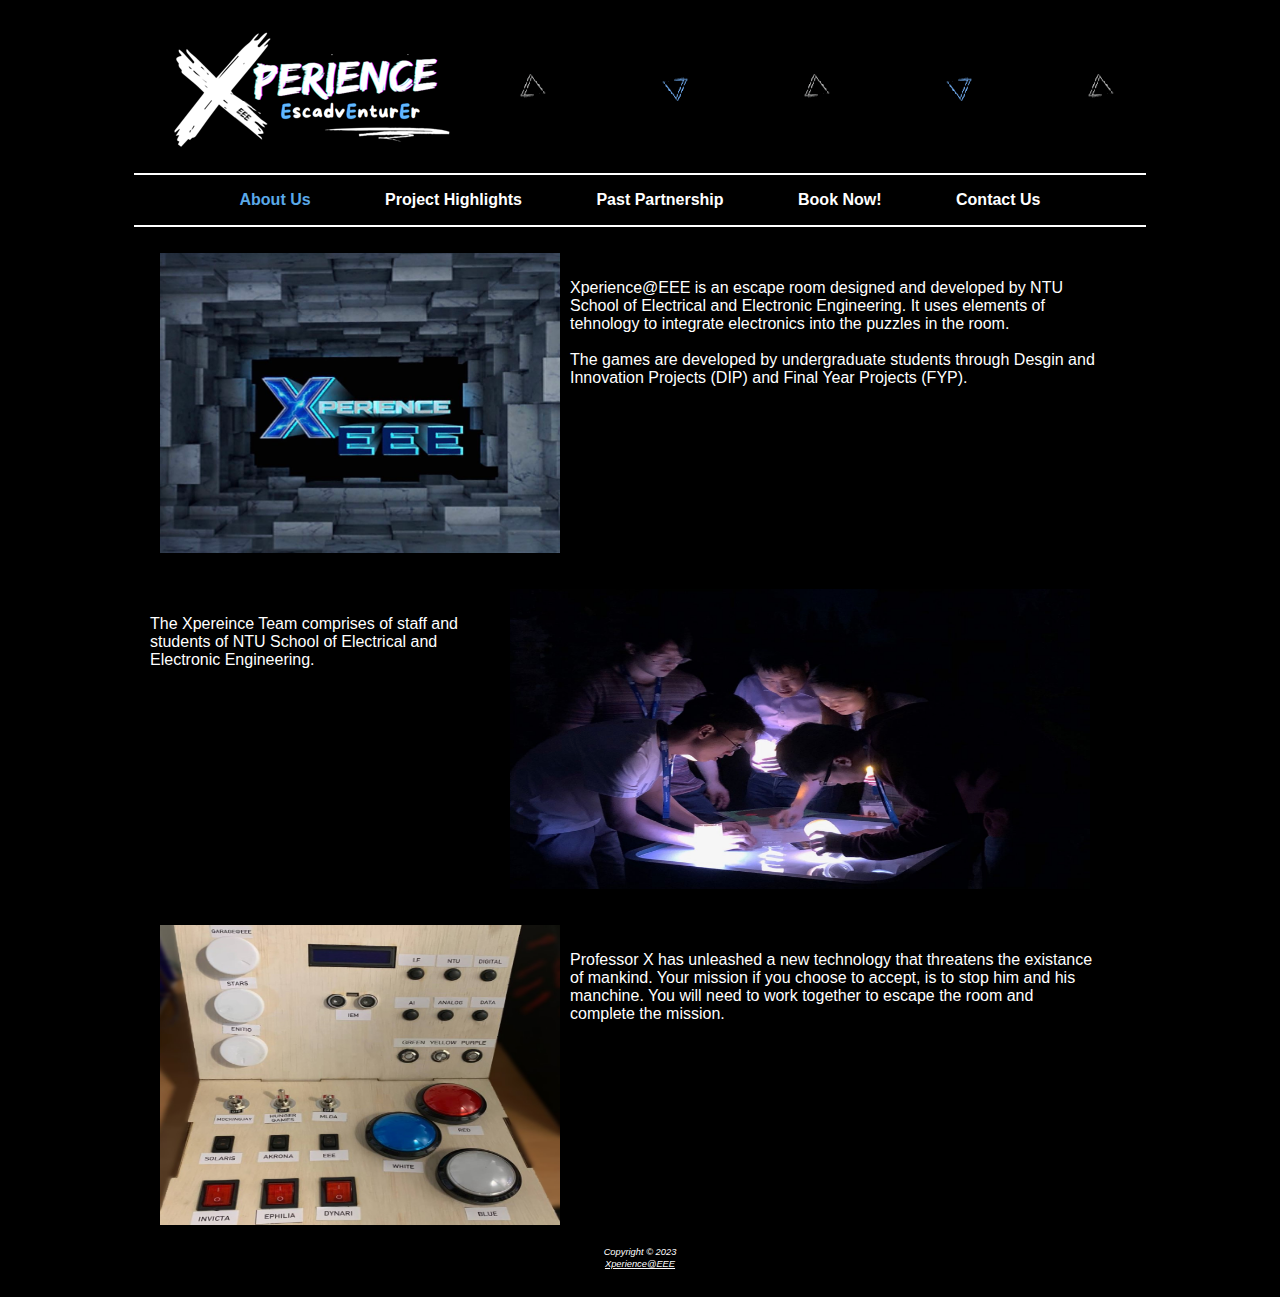
<file: Project Actual/index.html>
<!DOCTYPE html>
<html lang="en">
<head>
	<title>Xperience</title>
	<meta charset="utf-8">
	<link rel="stylesheet" href="CSS_style.css">
</head>
<body>
	<div id="wrapper">
		<header>
			<div class="center">
				<div class="column"><a href="index.html"><img src="Logo.png" alt="Xperience"></a></div>
				<div class="column"><img src="triangle.png" alt="Triangle"></div>
				<div class="column"><img src="triangleblue.png" alt="Triangle"></div>
				<div class="column"><img src="triangle.png" alt="Triangle"></div>
				<div class="column"><img src="triangleblue.png" alt="Triangle"></div>
				<div class="column"><img src="triangle.png" alt="Triangle"></div>
			</div>
		</header>
		<div id="navrow">
			<nav>
				<ul>
					<li><a href="index.html" style="color:#5AA9E9">About Us</a></li>
					<li><a href="projects.html">Project Highlights</a></li>
					<li><a href="partnership.html">Past Partnership</a></li>
					<li><a href="book.html">Book Now!</a></li>
					<li><a href="contact.html">Contact Us</a></li>
				</ul>
			</nav>
		</div>
		<div id="content">
			<div id="rowcontent">
				<p> 
					<img src="Xperience_Play_1.jpg" alt="Xperience Picture" height= 300px id="floatleft"></br></br>
					Xperience@EEE is an escape room designed and developed by NTU School of Electrical and Electronic Engineering. It uses elements of tehnology to integrate electronics into the puzzles in the room. </br></br>
					The games are developed by undergraduate students through Desgin and Innovation Projects (DIP) and Final Year Projects (FYP). </br>
				</p>
			</div>
			<div id="rowcontent">
				<p> 
					<img src="Xperience_Play_2.jpg" alt="Xperience Team Picture" height= 300px id="floatright"></br></br>
					The Xpereince Team comprises of staff and students of NTU School of Electrical and Electronic Engineering. <!--The Academic Programme Office overlooks the room's infrastructure and development. The Xperience Development Team from Garage@EEE implements and performs upgrades to the existing games. The EEE Lead Xpereince Team coordinates the bookings for Xpereince. Students' DIP and FYP contribute to the puzzles in Xpereince.-->
				</p>
			</div>
			<div id="rowcontent">
				<p> 
					<img src="professorX.jpg" alt="Xperience Picture" height= 300px id="floatleft"></br></br>Professor X has unleashed a new technology that threatens the existance of mankind. Your mission if you choose to accept, is to stop him and his manchine. You will need to work together to escape the room and complete the mission.
				</p>
			</div>
		</div>
		<footer>
			<small><i>Copyright &copy; 2023<br>
			<a href="contact.html">Xperience@EEE</a></i></small>
		</footer>
	</div>
</body>
</html>
</file>
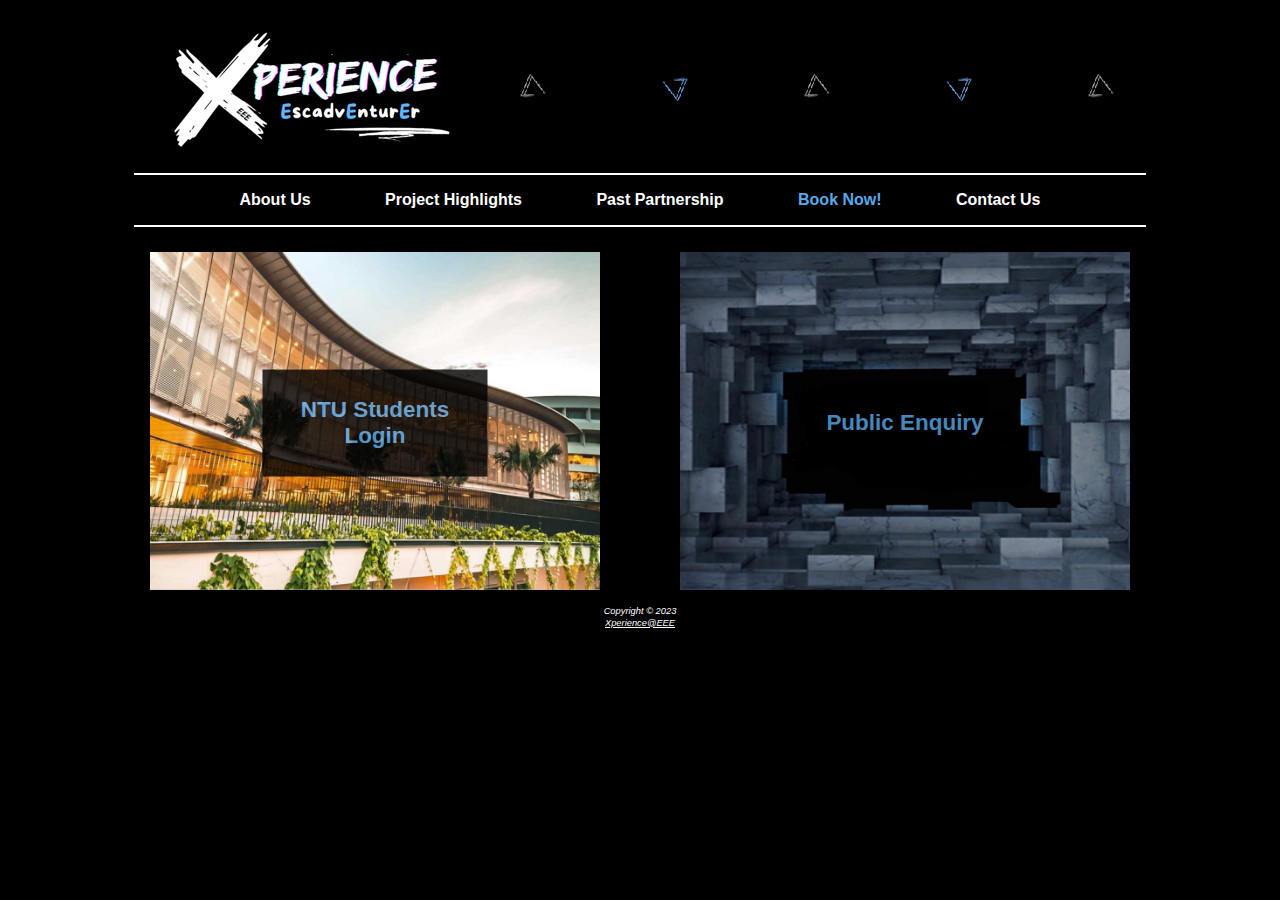
<file: Project Actual/book.html>
<!DOCTYPE html>
<html lang="en">
<head>
	<title>Xperience</title>
	<meta charset="utf-8">
	<link rel="stylesheet" href="CSS_style.css">
</head>
<body>
	<div id="wrapper">
		<header>
			<div class="center">
				<div class="column"><a href="index.html"><img src="Logo.png" alt="Xperience"></a></div>
				<div class="column"><img src="triangle.png" alt="Triangle"></div>
				<div class="column"><img src="triangleblue.png" alt="Triangle"></div>
				<div class="column"><img src="triangle.png" alt="Triangle"></div>
				<div class="column"><img src="triangleblue.png" alt="Triangle"></div>
				<div class="column"><img src="triangle.png" alt="Triangle"></div>
			</div>
		</header>
		<div id="navrow">
			<nav>
				<ul>
					<li><a href="index.html">About Us</a></li>
					<li><a href="projects.html">Project Highlights</a></li>
					<li><a href="partnership.html">Past Partnership</a></li>
					<li><a href="book.html" style="color:#5AA9E9">Book Now!</a></li>
					<li><a href="contact.html">Contact Us</a></li>
				</ul>
			</nav>
		</div>
		<div id="content">
			<div id="left">
				<a href="loginsite.php">
				<div class="container">
					<img src="NTULogin.png" alt="NTU Login" width= 450px>
					<div class="text_centered" id="login"><h3>NTU Students Login</h3></div>
				</div></a>
			</div>
			<div id="right">
				<a href="contact.html">
				<div class="container">
					<img src="Xperience_frame.png" alt="Xperience Enquiry" width= 450px>
					<div class="text_centered" id="login"><h3>Public Enquiry</h3></div>
				</div></a>	
			</div>
		</div>
		<footer>
			<small><i>Copyright &copy; 2023<br>
			<a href="contact.html">Xperience@EEE</a></i></small>
		</footer>
	</div>
</body>
</html>
</file>
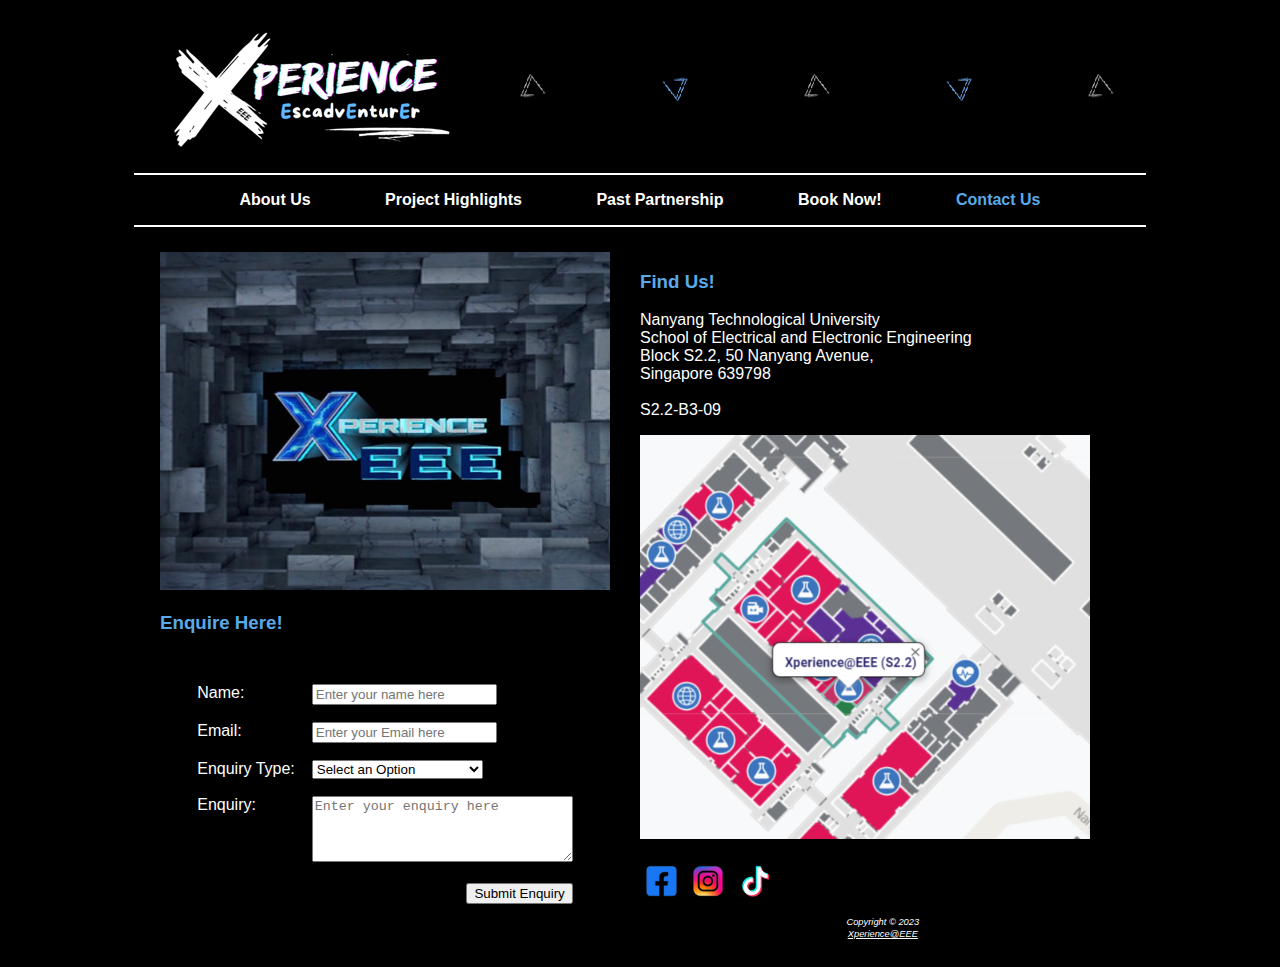
<file: Project Actual/contact.html>
<!DOCTYPE html>
<html lang="en">
<head>
	<title>Xperience</title>
	<meta charset="utf-8">
	<link rel="stylesheet" href="CSS_style.css">
	<script type='text/javascript'>		
		function checkName(event) {
			var myName = event.currentTarget;
			var pos = myName.value.search(/^[a-zA-Z\s]{3,20}$/);
				if (pos < 0){
					document.getElementById("nameresult").innerHTML = "Invalid Name";
					myName.focus();
					myName.select();
					return false;
				} else {
					document.getElementById("nameresult").innerHTML = " ";
					myName.focus();
					myName.select();
					return false;
				}
		}
		function chkEnquiry(event) {
			var myEnquiry = event.currentTarget;
			var pos = myEnquiry.value.search(/^.{1,500}$/);
				if (pos < 0){
					document.getElementById("nameresult").innerHTML = "Invalid Enquiry";
					myEnquiry.focus();
					myEnquiry.select();
					return false;
				} else {
					document.getElementById("nameresult").innerHTML = " ";
					myEnquiry.focus();
					myEnquiry.select();
					return false;
				}
		}
	</script>
</head>
<body>
	<div id="wrapper">
		<header>
			<div class="center">
				<div class="column"><a href="index.html"><img src="Logo.png" alt="Xperience"></a></div>
				<div class="column"><img src="triangle.png" alt="Triangle"></div>
				<div class="column"><img src="triangleblue.png" alt="Triangle"></div>
				<div class="column"><img src="triangle.png" alt="Triangle"></div>
				<div class="column"><img src="triangleblue.png" alt="Triangle"></div>
				<div class="column"><img src="triangle.png" alt="Triangle"></div>
			</div>
		</header>
		<div id="navrow">
			<nav>
				<ul>
					<li><a href="index.html">About Us</a></li>
					<li><a href="projects.html">Project Highlights</a></li>
					<li><a href="partnership.html">Past Partnership</a></li>
					<li><a href="book.html">Book Now!</a></li>
					<li><a href="contact.html" style="color:#5AA9E9">Contact Us</a></li>
				</ul>
			</nav>
		</div>
		<div id="content">
			<div id="rowcontent">
				<div id="left">
					<div class="container">
						<img src="Xperience_Play_1.jpg" alt="Xperience Picture" width= 450px>
					</div>
					<div id="Enquire">
						<h3> Enquire Here! </h3>
						<form action="enquiryform.php" method="post">
							<table border="0">
								<tr>
									<p class="errortext" id="nameresult" style="color: red;"></p>
								</tr>
								<tr>
									<td>Name: </td>
									<td>
										<input type="text" name="Name" id="Name" required placeholder = "Enter your name here" >
									</td>
								</tr>
								<tr>
									<td>Email: </td>
									<td>
										<input type="email" name="EmailID" id="EmailID" required placeholder = "Enter your Email here">
									</td>
								</tr>
								<tr>
									<td>Enquiry Type: </td>
									<td>
										<select name="EnquiryType" required id="EnquiryType">
											<option value = "none" selected disabled hidden>Select an Option</option>
											<option value = "Booking">NTU student booking</option>
											<option value = "Project">Project opportunities</option>
											<option value = "Partnership">Partnership opportunities</option>
											<option value = "Others">Others</option>
										</select>
									</td>
								</tr>
								<tr>
									<td>Enquiry: </td>
									<td>
										<textarea type="text" name="Enquiry" id="Enquiry" rows="4" cols="30" required  placeholder = "Enter your enquiry here"></textarea></br>
									</td>
								</tr>
								<tr>
									<td colspan="2" style= "text-align:right">
										<input type="submit" value="Submit Enquiry" id="submitbutton">
									</td>
								</tr>
							</table>
							<script type = "text/javascript">
								var Name = document.getElementById("Name");
								Name.addEventListener("change", checkName, false);
								var Enquiry = document.getElementById("Enquiry");
								Enquiry.addEventListener("change", chkEnquiry, false);
							</script>
						</form>
					</div>
				</div>
				<div id="right">
					<h3> Find Us! </h3>
					<p>
						Nanyang Technological University </br>
						School of Electrical an​​d Electronic Engineeri​ng </br>
						Block S2.2, 50 Nanyan​g Avenue, </br>
						Singapore 639​798 </br>
						</br>
						S2.2-B3-09 </br>
					</p>
					<div class="container">
						<img src="Xperience_Location.png" alt="Xperience Location" width= 450px>
					</div>
					</br>
					<!--<a href="https://facebook.com">--><img src="facebook.png" alt="Facebook" height= 40px><!--</a>-->
					<!--<a href="https://instagram.com">--><img src="instagram.png" alt="Instagram" height= 40px><!--</a>-->
					<!--<a href="https://tiktok.com">--><img src="tiktok.png" alt="Tiktok" height= 40px><!--</a>-->
					<!--<a href="mailto:eeelead@ntu.edu.sg"><img src="email.png" alt="Email" height= 40px></a>-->
				</div>
			</div>
		</div>
		<footer>
			<small><i>Copyright &copy; 2023<br>
			<a href="contact.html">Xperience@EEE</a></i></small>
		</footer>
	</div>
</body>
</html>
</file>
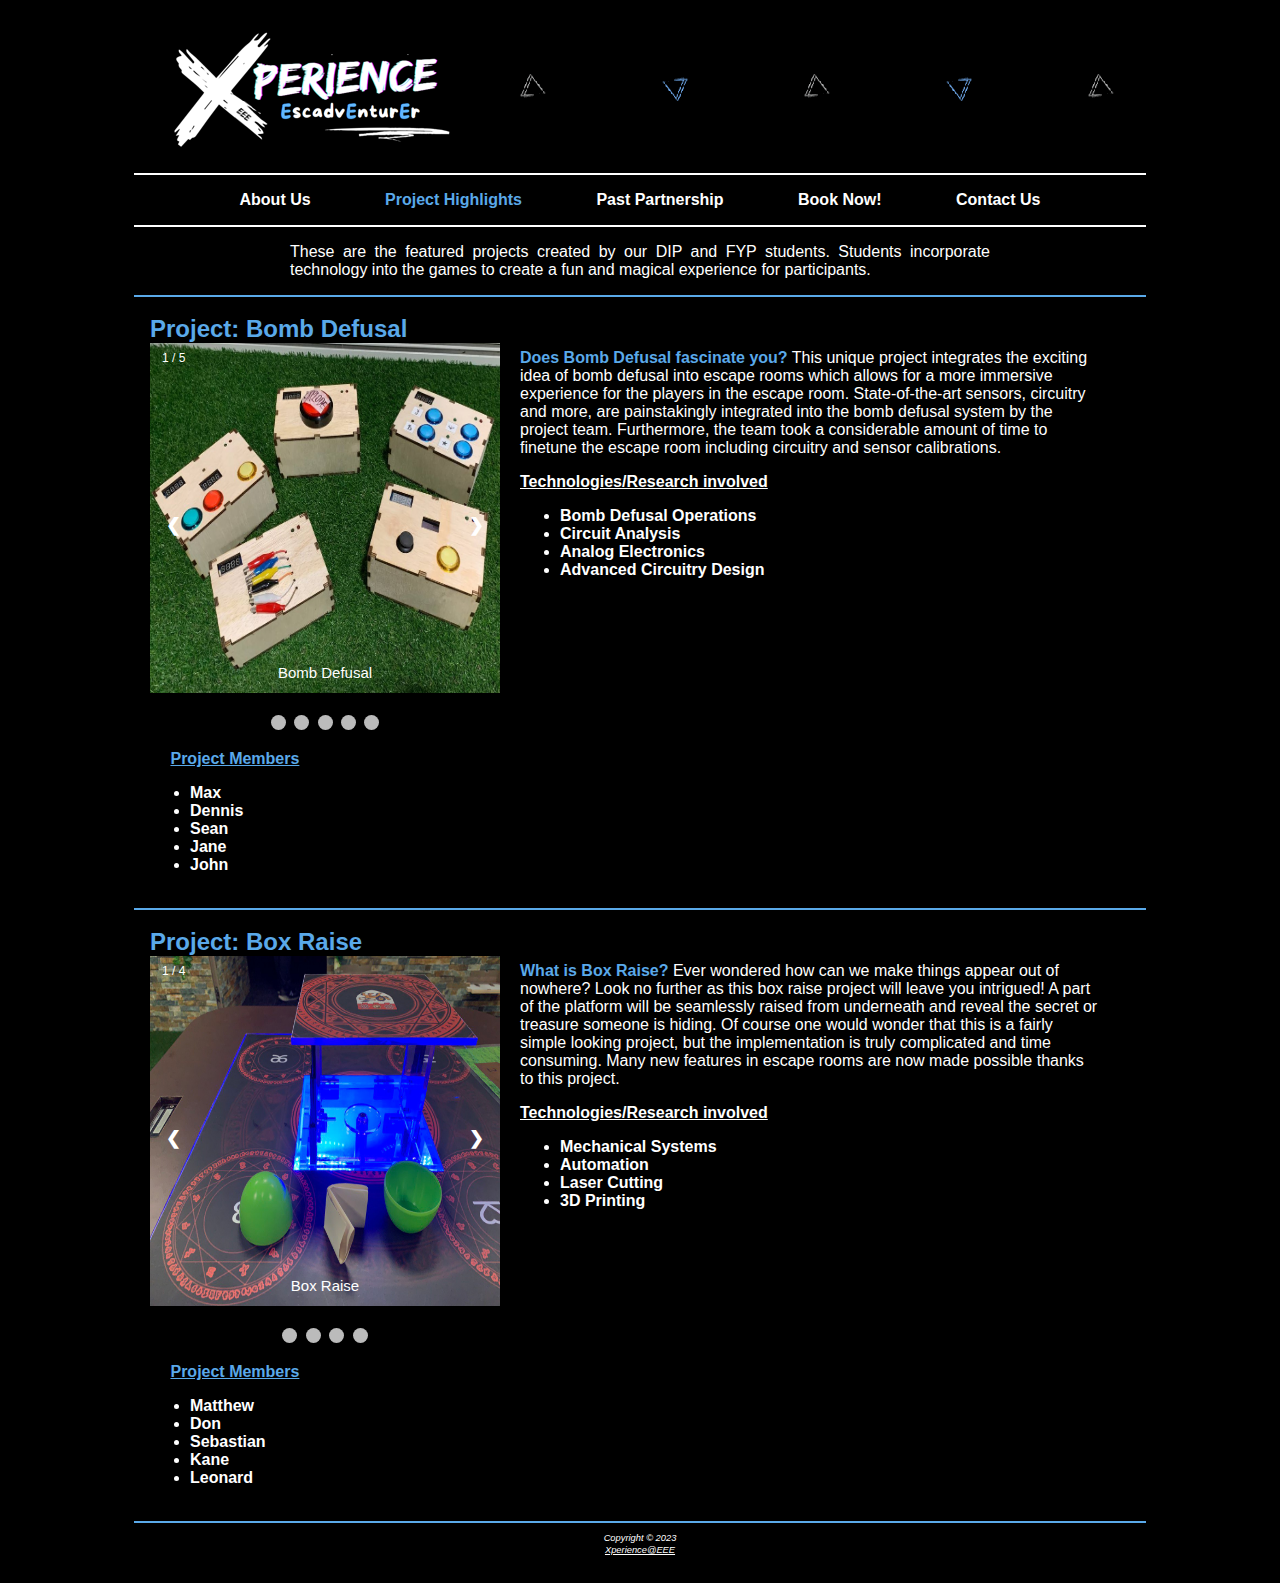
<file: Project Actual/projects.html>
<!DOCTYPE html>
<html lang="en">
<head>
	<title>Xperience</title>
	<meta charset="utf-8">
	<link rel="stylesheet" href="phstyle.css">
	<script type = "text/javascript"  src = "projects.js" ></script>
</head>
<body>
	<div id="wrapper">
		<header>
			<div class="center">
				<div class="column"><a href="index.html"><img src="Logo.png" alt="Xperience"></a></div>
				<div class="column"><img src="triangle.png" alt="Triangle"></div>
				<div class="column"><img src="triangleblue.png" alt="Triangle"></div>
				<div class="column"><img src="triangle.png" alt="Triangle"></div>
				<div class="column"><img src="triangleblue.png" alt="Triangle"></div>
				<div class="column"><img src="triangle.png" alt="Triangle"></div>
			</div>
		</header>
		<div id="navrow">
			<nav>
				<ul>
					<li><a href="index.html">About Us</a></li>
					<li><a href="projects.html" style="color:#5AA9E9">Project Highlights</a></li>
					<li><a href="partnership.html">Past Partnership</a></li>
					<li><a href="book.html">Book Now!</a></li>
					<li><a href="contact.html">Contact Us</a></li>
				</ul>
			</nav>
		</div>
        <div id="toptextcontent">
			<p>
				These are the featured projects created by our DIP and FYP students. Students incorporate technology into the games to create a fun and magical experience for participants.
			</p>
		</div>
		<hr style="height:2px;border-width:0;color:#5AA9E9;background-color:#5AA9E9">
		<div class="flexbox-container">
			<div class="flexbox-item flexbox-leftcol">
				<h2>Project: Bomb Defusal</h2>
					<div class="slideshow-container">
						<div class="mySlides fade block">
							<div class="numbertext">1 / 5</div>
							<img src="images/defusal11.jpg" width="350" height="350">
							<div class="text">Bomb Defusal</div>
						</div>
						<div class="mySlides fade">
							<div class="numbertext">2 / 5</div>
							<img src="images/defusal22.jpg" width="350" height="350">
							<div class="text">Bomb Defusal</div>
						</div>
						<div class="mySlides fade">
							<div class="numbertext">3 / 5</div>
							<img src="images/defusal33.jpg" width="350" height="350">
							<div class="text">Circuitry</div>
						</div>
						<div class="mySlides fade">
							<div class="numbertext">4 / 5</div>
							<img src="images/defusal4.jpg" width="350" height="350">
							<div class="text">Circuitry</div>
						</div>
						<div class="mySlides fade">
							<div class="numbertext">5 / 5</div>
							<img src="images/control1.jpg" width="350" height="350">
							<div class="text">Control System</div>
						</div>
						<a class="prev" onclick="plusSlides(-1)">&#10094;</a>
						<a class="next" onclick="plusSlides(1)">&#10095;</a>
					</div>
				  <br>
				<div style="text-align:center">
					<span class="dot" onclick="currentSlide(1)"></span>
					<span class="dot" onclick="currentSlide(2)"></span>
					<span class="dot" onclick="currentSlide(3)"></span>
					<span class="dot" onclick="currentSlide(4)"></span>
					<span class="dot" onclick="currentSlide(5)"></span>
				</div>
				<p>
					<span style="color:#5AA9E9;">
						<strong>&emsp;
							<u>Project Members</u>
						</strong>
					</span>
				</p>
				<div class="flexbox-item flexbox-leftcol col-ul">
					<ul>
						<li>Max</li>
						<li>Dennis</li>
						<li>Sean</li>
						<li>Jane</li>
						<li>John</li>
					</ul>	
				</div>
			</div>
			<div class="flexbox-item flexbox-rightcol">
				<br>
				<p>
					<span style="color:#5AA9E9;">
						<strong>Does Bomb Defusal fascinate you?</strong>
					</span>
					This unique project integrates the exciting idea of bomb defusal into escape rooms which allows for a more immersive experience for the
					players in the escape room. State-of-the-art sensors, circuitry and more, are painstakingly integrated into the bomb defusal system by the
					project team. Furthermore, the team took a considerable amount of time to finetune the escape room including circuitry and sensor calibrations.
				</p>
				<p>
					<strong>
						<u>Technologies/Research involved</u>
					</strong>
				</p>
				<div class="flexbox-item flexbox-rightcol col-ul">
					<ul>
						<li>Bomb Defusal Operations</li>
						<li>Circuit Analysis</li>
						<li>Analog Electronics</li>
						<li>Advanced Circuitry Design</li>
					</ul>
				</div>
				<br>
			</div>
		</div>
        <hr style="height:2px;border-width:0;color:#5AA9E9;background-color:#5AA9E9">
        <div class="flexbox-container">
			<div class="flexbox-item flexbox-leftcol">
            <h2>Project: Box Raise</h2>
				<div class="slideshow-container2">
					<div class="mySlides2 fade2 block2">
						<div class="numbertext2">1 / 4</div>
						<img src="images/raise1.jpg" width="350" height="350">
						<div class="text2">Box Raise</div>
					</div>
					<div class="mySlides2 fade2">
						<div class="numbertext2">2 / 4</div>
						<img src="images/circuit1.jpg" width="350" height="350">
						<div class="text2">Circuitry</div>
					</div>
					<div class="mySlides2 fade2">
						<div class="numbertext2">3 / 4</div>
						<img src="images/circuit2.jpg" width="350" height="350">
						<div class="text2">Circuitry</div>
					</div>
					<div class="mySlides2 fade2">
						<div class="numbertext2">4 / 4</div>
						<img src="images/control2.jpg" width="350" height="350">
						<div class="text2">Control System</div>
					</div>
					<a class="prev2" onclick="plusSlides2(-1)">&#10094;</a>
					<a class="next2" onclick="plusSlides2(1)">&#10095;</a>
				</div>
				<br>
				<div style="text-align:center">
					<span class="dot2" onclick="currentSlide2(1)"></span>
					<span class="dot2" onclick="currentSlide2(2)"></span>
					<span class="dot2" onclick="currentSlide2(3)"></span>
					<span class="dot2" onclick="currentSlide2(4)"></span>
				</div>
				<p>
					<span style="color:#5AA9E9;">
						<strong>&emsp;
							<u>Project Members</u>
						</strong>
					</span>
				</p>
				<div class="flexbox-item flexbox-leftcol col-ul">
					<ul>
						<li>Matthew</li>
						<li>Don</li>
						<li>Sebastian</li>
						<li>Kane</li>
						<li>Leonard</li>
					</ul>
				</div>
		    </div>
			<div class="flexbox-item flexbox-rightcol">
				<br>
				<p>
					<span style="color:#5AA9E9;"><strong>What is Box Raise?</strong></span>
					Ever wondered how can we make things appear out of nowhere? Look no further as this box raise project will leave you intrigued!
					A part of the platform will be seamlessly raised from underneath and reveal the secret or treasure someone is hiding. Of course one
					would wonder that this is a fairly simple looking project, but the implementation is truly complicated and time consuming. Many new
					features in escape rooms are now made possible thanks to this project.
				</p>
				<p>
					<strong>
						<u>Technologies/Research involved</u>
					</strong>
				</p>
				<div class="flexbox-item flexbox-rightcol col-ul">
					<ul>
						<li>Mechanical Systems</li>
						<li>Automation</li>
						<li>Laser Cutting</li>
						<li>3D Printing</li>
					</ul>
				</div>
				<br>
			</div>
		</div>
        <hr style="height:2px;border-width:0;color:#5AA9E9;background-color:#5AA9E9">
		<footer>
			<small><i>Copyright &copy; 2023<br>
			<a href="contact.html">Xperience@EEE</a></i></small>
		</footer>
	</div>
	<script type = "text/javascript"  src = "projects.js" ></script>
</body>
</html>
</file>
<file: Project Actual/CSS_style.css>
header{ 
	background-color: #000000;
    color			: #5AA9E9; 
    font-size		: 150%; 
    padding			: 10px 10px 10px 10px; }
body {
	color			: #FFFFFF;
	background-color: #000000;
	font-family		: Verdana, Arial, sans-serif;}
h2 { 
	color			: #5AA9E9; 
	margin			: 0px; }
h3 { 
	color			: #5AA9E9; }
footer {
	background-color: #000000;
	font-size		: 70%;
    text-align		: center;
	clear			: right;
    padding-bottom	: 20px; 
	color			: #FFFFFF; }
footer a{
	color			: #FFFFFF; }
.center {
	display			: block;
	margin-left		: 20px;
	width			: 20%; 
	height			: 100%; 
	display			: flex; }
.container {
	position		: relative;
	text-align		: center;
	color			: #FFFFFF; }
.text_centered {
	position		: absolute;
	top				: 50%;
	left			: 50%;
	transform		: translate(-50%, -50%); }
.column {
	flex			: 33.33%;
	padding			: 5px; }
.partnership_container {
    position		: relative;
    width			: 300px;
    height			: 300px;
    display			: inline-block; 
	padding			: 5px; }
.partnership_image {
    display			: block;
    width			: 300px;
    height			: 300px; }
.partnership_text {
    color			: #000000;
    font-size		: 20px;
    position		: absolute;
    top				: 50%;
    left			: 50%;
    transform		: translate(-50%, -50%);
    font-family		: sans-serif; }
.partnership_overlayFade{
    height			: 100%;
    width			: 100%;
    top				: 0;
    left			: 0;
    background-color: #5AA9E9; }
.partnership_overlay {
    position		: absolute;
    opacity			: 0;
    transition		: all .3s ease;
    background-color: #FFFFFF; }
.partnership_container:hover .partnership_overlay,.partnership_container:hover .partnership_overlayFade {
    opacity			: 0.8; }
#wrapper {  
    background-color: #000000;
	width			: 80%;
	margin			: auto;
    min-width		: 1000px; }
#toptextcontent {
	color			: #FFFFFF; 
	margin			: auto; 
	min-width		: 700px; 
	width			: 20%; 
	text-align		: justify; }
#navrow { 
	background-color: #000000;
	height			: auto; 
	font-family		: Verdana, Arial, sans-serif; 
	border-top		: 2px solid #FFFFFF;
	border-bottom	: 2px solid #FFFFFF;
	margin			: 0px 0px 15px 0px;}
#navrow ul { 
	list-style-type : none;
	text-align 		: center;
	padding			: 0px 20px; 
	margin-left		: auto;
	margin-right	: auto;
	font-size		: 1em; 
	font-weight		: bold; }
#navrow li {
	display			: inline;
	margin			: 0px 35px;}
#navrow a{ 
	text-decoration	: none; 
	color			: #FFFFFF; }
#content {
	color			: #FFFFFF; 
	margin			: auto; 
	min-width		: 1000px; 
	width			: 20%; }
#rowcontent {
	margin			: 10px;
	width			: 95%;
	height			: 320px; }	
#floatleft {
	margin			: 10px;
	width			: 400px;
	height			: 300px; 
	float			: left; }
#floatright {
	margin			: 10px;
	width			: 580px;
	height			: 300px; 
	float			: right; }
#rowimg {
	margin			: auto;
	padding			: 10px 10px 0px 10px;
	width			: 95%;
	height			: 300px; 
	text-align 		: center; }
#left {
	margin			: 10px;
	width			: 450px;
	float			: left; 
	text-align		: justify; }
#right {
	margin			: 10px;
	width			: 450px;
	float			: right; 
	text-align		: justify; }
#login {
	padding			: 5px;
	background-color: #000000;
	opacity			: 0.8;
	color			: #5AA9E9; 
	font-size		: 1.2em; 
	font-weight		: bold; }
#Enquire table {
	margin			: auto;
	padding 		: 0px;
	border-spacing	: 15px; 
	}
#Enquire tr {
	padding			: 10px 5px;
	vertical-align	: top;
	font-weight		: normal; }
#left2 {
	margin			: 10px;
	width			: 325px;
	float			: left; 
	text-align		: justify; 
	height			: auto; }
#right2 {
	margin			: 10px;
	width			: 575px;
	float			: right; 
	text-align		: justify; 
	height			: auto; }
#button {
	width			: auto;
	height			: auto; 
	text-align		: center;
	background-color: #5AA9E9;
	color			: #000000;
	text-decoration	: none; }
#enquirycounttable {
	margin			: auto;
	width			: 30%;
	padding			: 10px;
	text-align		: center; }
#newrun {
	margin			: auto;
	width			: 60%;
	padding			: 10px;
	text-align		: center;}
#newrunform {
	margin			: auto;
	width			: 60%;
	padding			: 10px;
	text-align		: center;}
#newrunform td{
	text-align		: left;}
</file>
<file: Project Actual/phstyle.css>
header{ 
	background-color: #000000;
    color			: #5AA9E9; 
    font-size		: 150%; 
    padding			: 10px 10px 10px 10px; }
body {
	color			: #FFFFFF;
	background-color: #000000;
	font-family		: Verdana, Arial, sans-serif;}
h2 { 
	color			: #5AA9E9; 
	margin			: 0px; }
h3 { 
	color			: #5AA9E9; }
footer {
	background-color: #000000;
	font-size		: 70%;
    text-align		: center;
	clear			: right;
    padding-bottom	: 20px; 
	color			: #FFFFFF; }
footer a{
	color			: #FFFFFF; }
.center {
	display			: block;
	margin-left		: 20px;
	width			: 20%; 
	height			: 100%; 
	display			: flex; }
.container {
	position		: relative;
	text-align		: center;
	color			: #FFFFFF; }
.text_centered {
	position		: absolute;
	top				: 50%;
	left			: 50%;
	transform		: translate(-50%, -50%); }
.column {
	flex			: 33.33%;
	padding			: 5px; }
.partnership_container {
    position		: relative;
    width			: 300px;
    height			: 300px;
    display			: inline-block; 
	padding			: 5px; }
.partnership_image {
    display			: block;
    width			: 300px;
    height			: 300px; }
.partnership_text {
    color			: #000000;
    font-size		: 20px;
    position		: absolute;
    top				: 50%;
    left			: 50%;
    transform		: translate(-50%, -50%);
    font-family		: sans-serif; }
.partnership_overlayFade{
    height			: 100%;
    width			: 100%;
    top				: 0;
    left			: 0;
    background-color: #5AA9E9; }
.partnership_overlay {
    position		: absolute;
    opacity			: 0;
    transition		: all .3s ease;
    background-color: #FFFFFF; }
.partnership_container:hover .partnership_overlay,.partnership_container:hover .partnership_overlayFade {
    opacity			: 0.8; }
.project_container {
    position		: relative;
    width			: 300px;
    height			: 300px;
    display			: inline-block; 
	padding			: 0; }
.project_image {
    display			: block;
    width			: 300px;
    height			: 300px; }
.project_text {
    color			: #000000;
    font-size		: 20px;
    position		: absolute;
    top				: 50%;
    left			: 50%;
    transform		: translate(-50%, -50%);
    font-family		: sans-serif; }
.project_overlay {
    position		: absolute;
    opacity			: 0;
    transition		: all .3s ease;
    background-color: #FFFFFF; }
.project_container:hover .project_overlay,.project_container:hover .project_overlayFade {
    opacity			: 0.8; }
.project_overlayBottom{
    width: 100%;
    height: 0;
    bottom: 0;
    left: 0;
    background-color: #FFFFFF; }
.project_container:hover .project_overlay,.project_container:hover .project_overlayBottom {
    height: 25%; }
#wrapper {  
    background-color: #000000;
	width			: 80%;
	margin			: auto;
    min-width		: 1000px; }
#toptextcontent {
	color			: #FFFFFF; 
	margin			: auto; 
	min-width		: 700px; 
	width			: 20%; 
	text-align		: justify; }
#navrow { 
	background-color: #000000;
	height			: auto; 
	font-family		: Verdana, Arial, sans-serif; 
	border-top		: 2px solid #FFFFFF;
	border-bottom	: 2px solid #FFFFFF;
	margin			: 0px 0px 15px 0px; }
#navrow ul { 
	list-style-type : none;
	text-align 		: center;
	padding			: 0px 20px; 
	margin-left		: auto;
	margin-right	: auto;
	font-size		: 1em; 
	font-weight		: bold; }
#navrow li {
	display         : inline;
	margin			: 2px 35px;}
#navrow a{ 
	text-decoration	: none; 
	color			: #FFFFFF; }
#content {
	color			: #FFFFFF; 
	margin			: auto; 
	min-width		: 1000px; 
	width			: 20%; }
#rowcontent {
	margin			: 10px;
	width			: 95%;
	height			: 320px; }	
#floatleft {
	margin-top		: 10px;
	margin-right	: 10px;
	width			: 400px;
	height			: 300px; 
	float			: left; }
#floatright {
	margin			: 0;
	width			: 300px;
	height			: 250px; 
	float			: right; }
#rowimg {
	margin			: auto;
	padding			: 10px 10px 0px 10px;
	width			: 95%;
	height			: 300px; 
	text-align 		: center; }
#left {
	margin			: 10px;
	width			: 450px;
	float			: left; 
	text-align		: justify; }
#right {
	margin			: 10px;
	width			: 400px;
	float			: right; 
	text-align		: justify; }
#login {
	padding			: 5px;
	background-color: #000000;
	opacity			: 0.8;
	color			: #5AA9E9; 
	font-size		: 1.2em; 
	font-weight		: bold; }
#Enquire table {
	margin			: auto;
	padding 		: 0px;
	border-spacing	: 15px; 
	}
#Enquire tr {
	padding			: 10px 5px;
	vertical-align	: top;
	font-weight		: normal; }
.flexbox-container{
	display : flex;
  margin			: auto; 
	min-width		: 1000px; 
	width			: 20%; }
.flexbox-item{
	width: 350px;
	margin: 10px; }
.flexbox-leftcol{
	flex-shrink: 0; }
.flexbox-rightcol{
	margin			: 10px;
	width			: 580px; }
.col-ul { 
	list-style-type : disc;
	text-align 		: left;
	padding			: 0px 0px; 
	margin-left		: 0px;
	margin-right	: auto;
	font-size		: 1em; 
	font-weight		: bold; }

* {box-sizing:border-box}
.slideshow-container {
  max-width: 350px;
  position: relative;
  margin: auto; }
.mySlides {
  display: none; }
.block {
 display:block;
}
.prev, .next {
  cursor: pointer;
  position: absolute;
  top: 50%;
  width: auto;
  margin-top: -22px;
  padding: 16px;
  color: white;
  font-weight: bold;
  font-size: 18px;
  transition: 0.6s ease;
  border-radius: 0 3px 3px 0;
  user-select: none; }
.next {
  right: 0;
  border-radius: 3px 0 0 3px; }
.prev:hover, .next:hover {
  background-color: rgba(0,0,0,0.8); }
.text {
  color: #ffffff;
  font-size: 15px;
  padding: 8px 12px;
  position: absolute;
  bottom: 8px;
  width: 100%;
  text-align: center; }
.numbertext {
  color: #ffffff;
  font-size: 12px;
  padding: 8px 12px;
  position: absolute;
  top: 0;             }
.dot {
  cursor: pointer;
  height: 15px;
  width: 15px;
  margin: 0 2px;
  background-color: #bbb;
  border-radius: 50%;
  display: inline-block;
  transition: background-color 0.6s ease; }
.active, .dot:hover {
  background-color: #717171; }
.fade {
  animation-name: fade;
  animation-duration: 1.5s; }
@keyframes fade {
  from {opacity: .4}
  to {opacity: 1} }
.slideshow-container2 {
  max-width: 350px;
  position: relative;
  margin: auto; }
.mySlides2 {
  display: none; }
.block2 {
 display:block;
}
.prev2, .next2 {
  cursor: pointer;
  position: absolute;
  top: 50%;
  width: auto;
  margin-top: -22px;
  padding: 16px;
  color: white;
  font-weight: bold;
  font-size: 18px;
  transition: 0.6s ease;
  border-radius: 0 3px 3px 0;
  user-select: none; }
.next2 {
  right: 0;
  border-radius: 3px 0 0 3px; }
.prev2:hover, .next2:hover {
  background-color: rgba(0,0,0,0.8); }
.text2 {
  color: #ffffff;
  font-size: 15px;
  padding: 8px 12px;
  position: absolute;
  bottom: 8px;
  width: 100%;
  text-align: center; }
.numbertext2 {
  color: #ffffff;
  font-size: 12px;
  padding: 8px 12px;
  position: absolute;
  top: 0;             }
.dot2 {
  cursor: pointer;
  height: 15px;
  width: 15px;
  margin: 0 2px;
  background-color: #bbb;
  border-radius: 50%;
  display: inline-block;
  transition: background-color 0.6s ease; }
.active2, .dot2:hover {
  background-color: #717171; }
.fade2 {
  animation-name: fade;
  animation-duration: 1.5s; }
@keyframes fade2 {
  from {opacity: .4}
  to {opacity: 1} }
</file>
